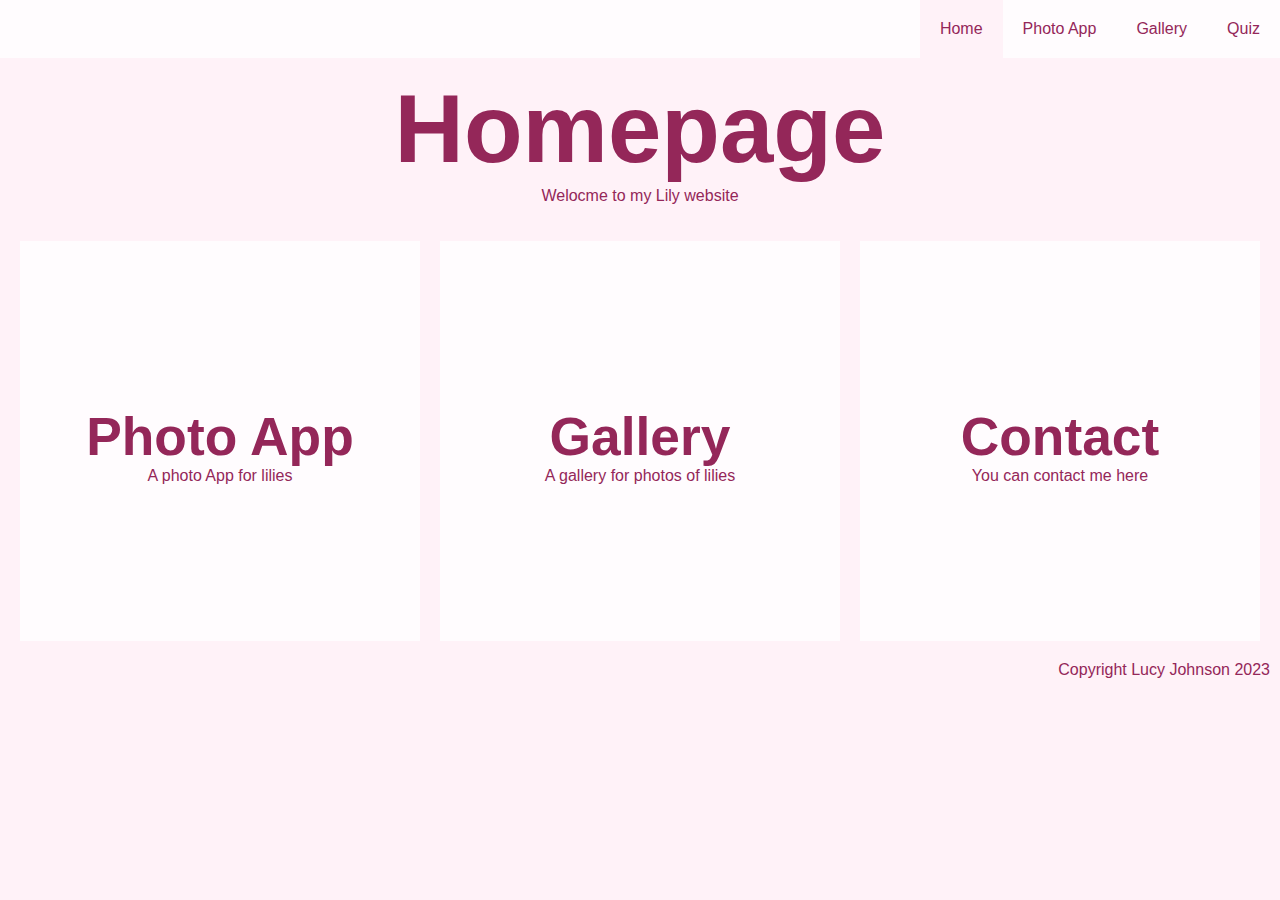
<file: index.html>
<!DOCTYPE . html>

<html lang="en-gb">


    <head>

        <title>Homepage</title>
        <link rel="stylesheet" href="style.css">
        <link rel="icon" type="image/png" href="Lily Icon.png">
        <meta charset="UTF-8">
        <meta name="description" content="Lily Homepage">
        <meta author="Lucy Johnson">
        <meta keywords="lily, flower, homepage">
        <meta name="viewport" content="width=device-width, initial-scale=1.0">
        <style>
            .grid-container{
                display: grid;
                grid-template-columns: 1fr 1fr 1fr;
                grid-template-rows: auto;
                height: 400px;
                background-color: #FFF2F8;
                padding: 20px;
                gap: 20px;
            }
            .grid-item1 {
                grid-column: 1 / span 1;
                background-color: #FFFCFE;
                padding: auto;
            }
            .grid-item2 {
                grid-column: 2 / span 1;
                background-color: #FFFCFE;
                padding: auto;
            }
            .grid-item3 {
                grid-column: 3 / span 1;
                background-color: #FFFCFE;
                padding: auto;
            }
            h2{
                font-size: 40pt;
                margin-bottom: 0px;
            }
            p{
                margin-top: 0px;
            }
            .centre{
                margin: 0;
                text-align: center;
                position: relative;
                top: 40%;
                -ms-transform: translateY(-50%);
                transform: translateY(-50%);
            }
        </style>

    </head>



    <body>

        <header>

            <nav>

                <ul>
                
                    <li><a href="quiz.html">Quiz</a></li>
                    <li><a href="gallery.html">Gallery</a></li>
                    <li><a href="photo app.html">Photo App</a></li>
                    <li><a href="index.html" id="active">Home</a></li>
                
                </ul>

            </nav>

        </header>
        
        <h1>Homepage</h1>
        <p>Welocme to my Lily website</p>

        <main>

            <div class="grid-container">

                <div class="grid-item1">

                    <div class="centre">

                        <h2>Photo App</h2>
                        <p>A photo App for lilies</p>

                    </div>

                </div>

                <div class="grid-item2">

                    <div class="centre">
                        <h2>Gallery</h2>
                        <p>A gallery for photos of lilies</p>

                    </div>
                
                </div>

                <div class="grid-item3">

                    <div class="centre">
                    
                        <h2>Contact</h2>
                        <p>You can contact me here</p>
                    
                    </div>

            </div>

        </main>

        <footer> Copyright Lucy Johnson 2023</footer>
        
    </body>
</html>
</file>
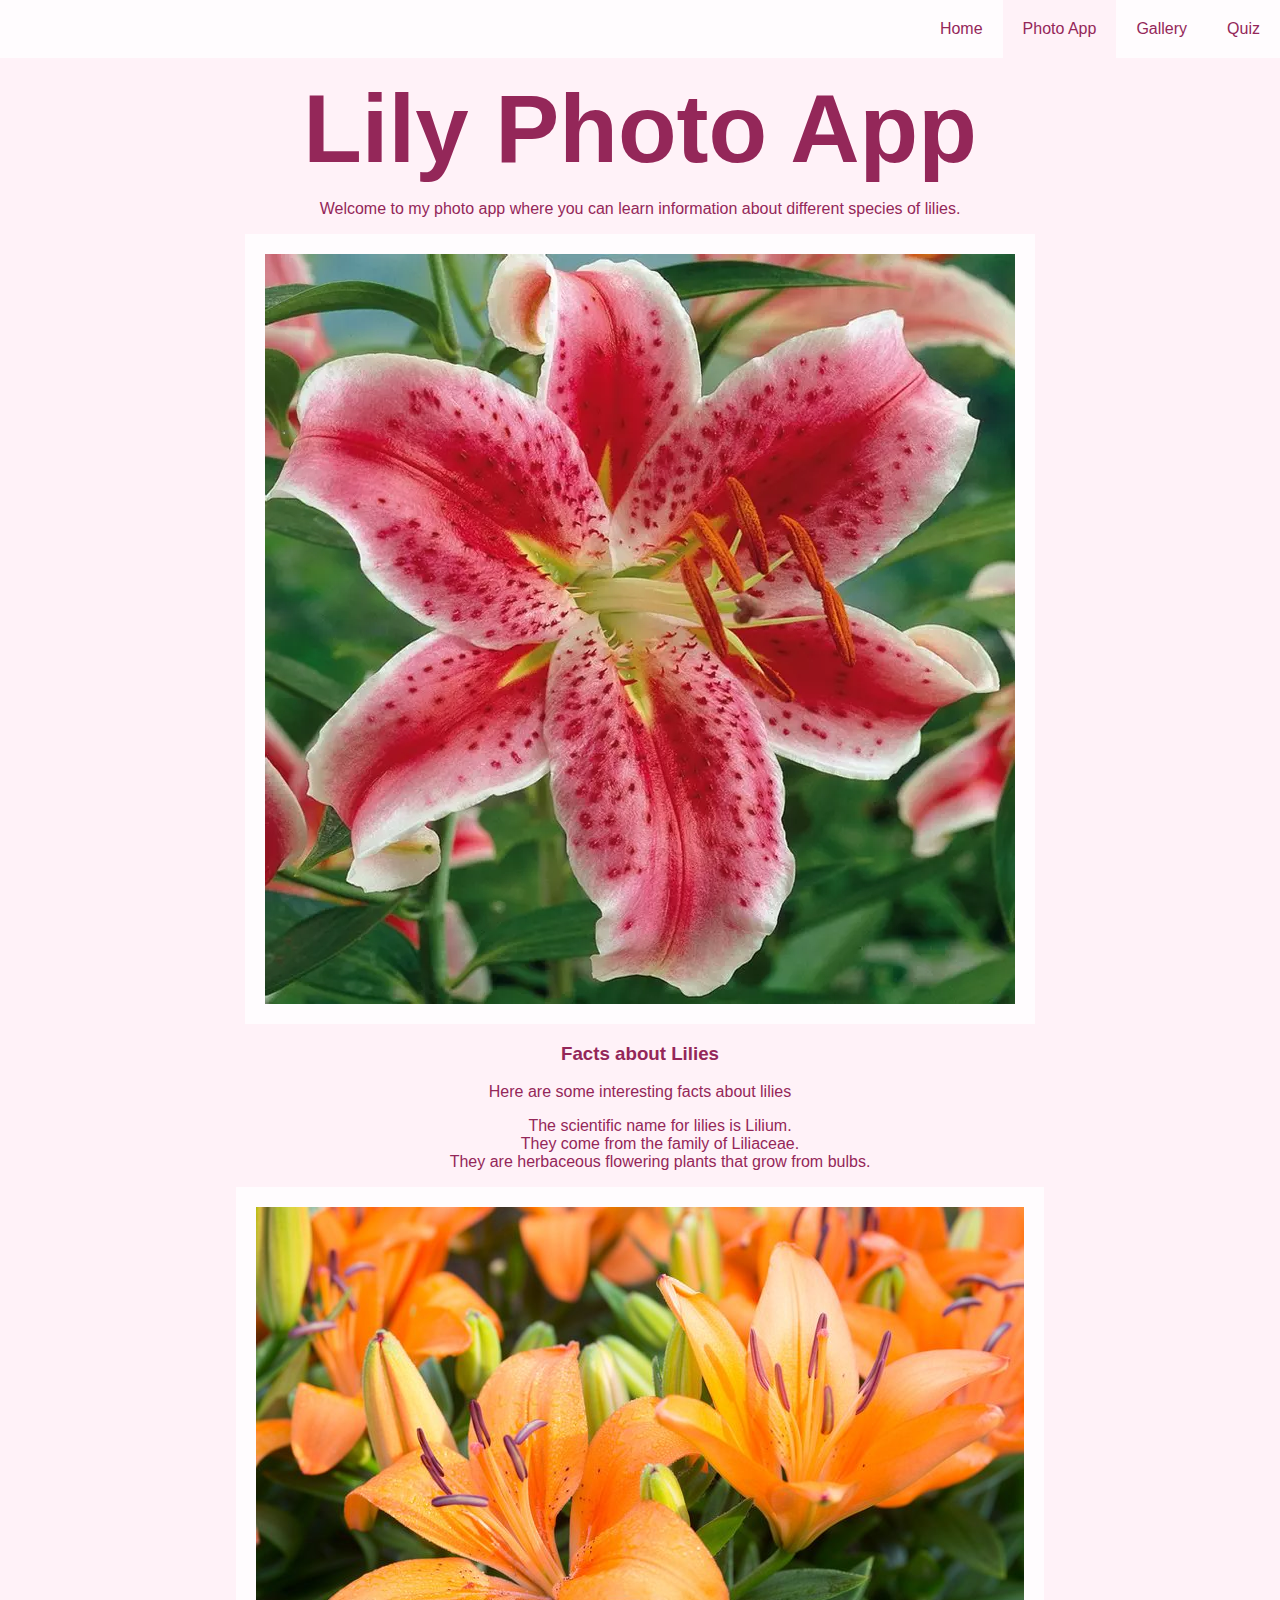
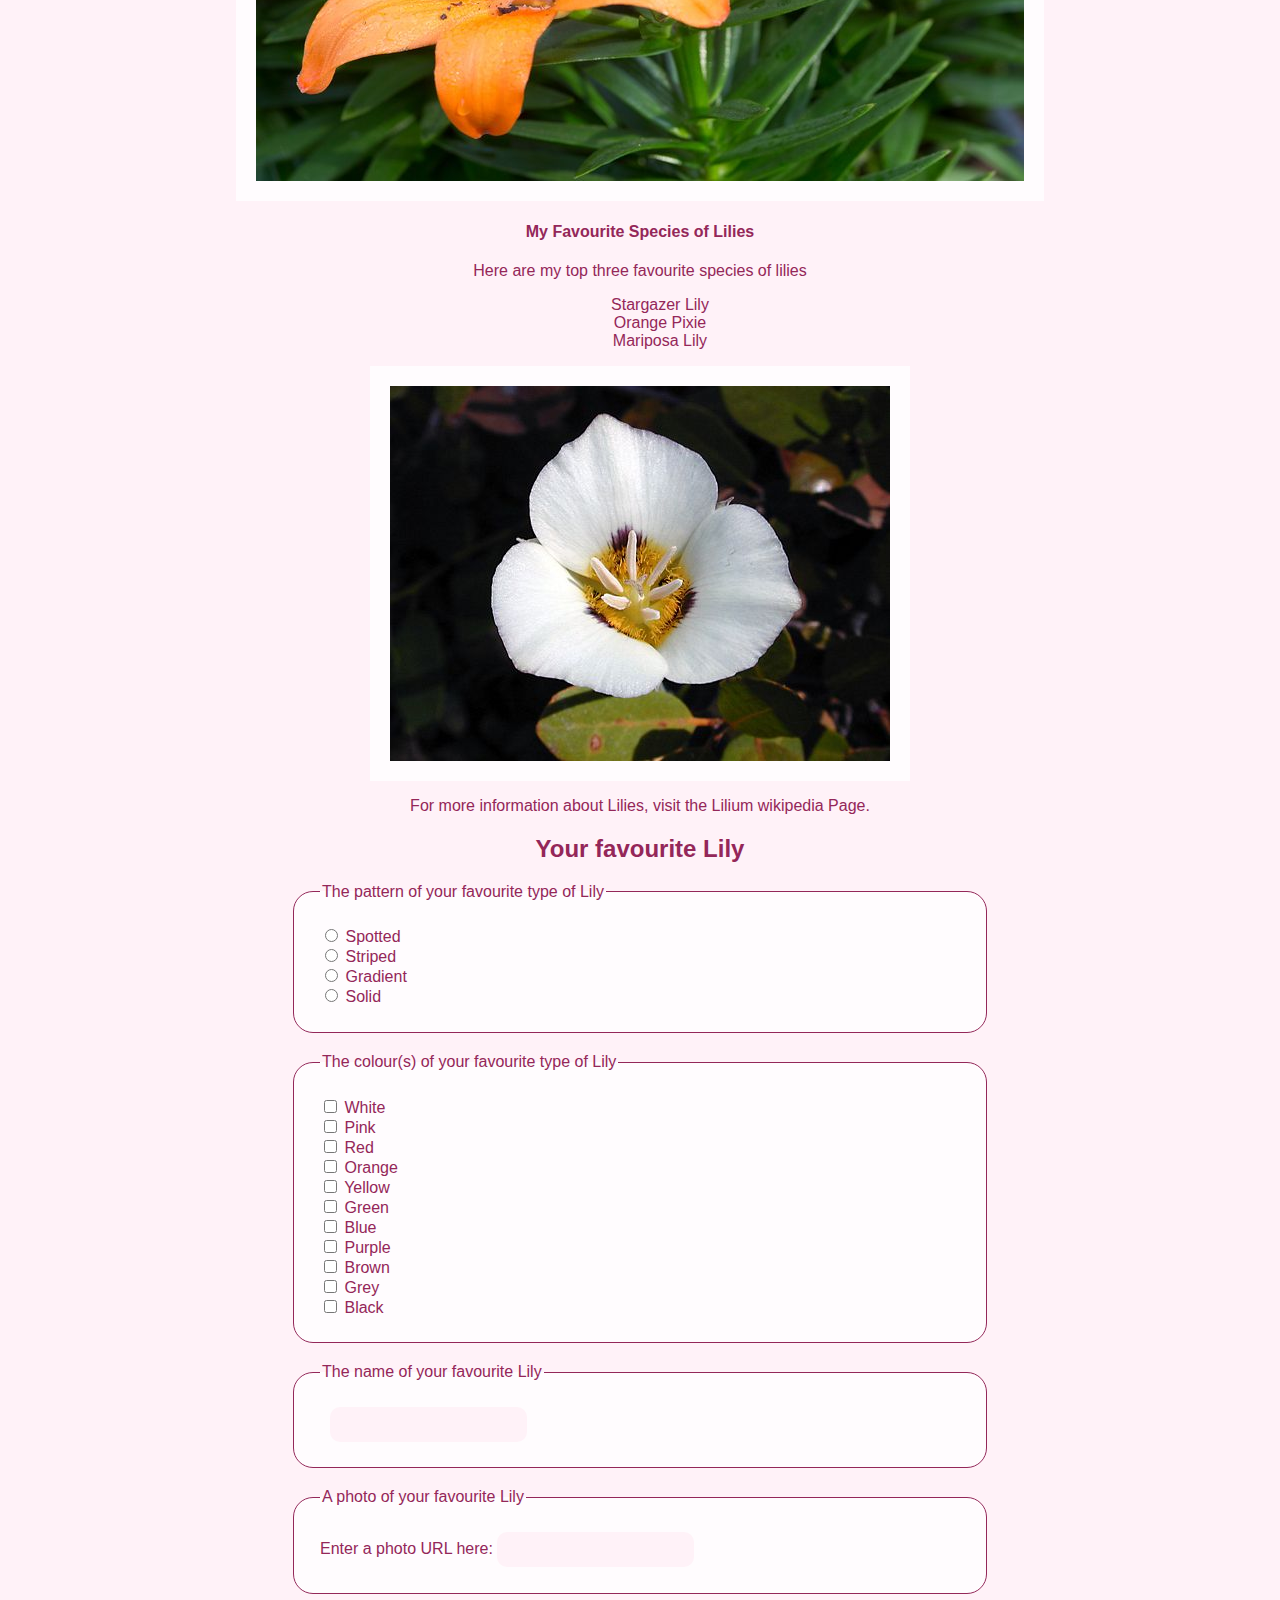
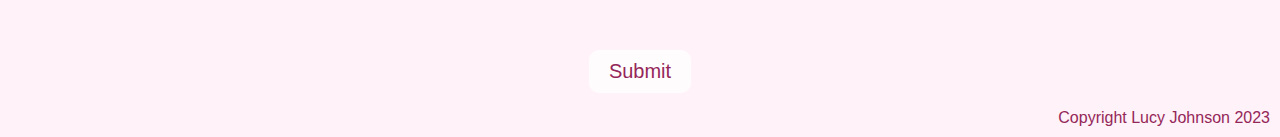
<file: photo app.html>
<!DOCTYPE . html>

<html lang="en-gb">



    <head>

        <title>Lily Photo App</title>
        <link rel="stylesheet" href="style.css">
        <link rel="icon" type="image/png" href="Lily Icon.png">
        <meta charset="UTF-8">
        <meta name="description" content="Lily Photo App">
        <meta author="Lucy Johnson">
        <meta keywords="lily, flower, photo app">
        <meta name="viewport" content="width=device-width, initial-scale=1.0">

    </head>



    <body>

        
        <header>

            <nav>

                <ul>
                    <li><a href="quiz.html">Quiz</a></li>
                    <li><a href="gallery.html">Gallery</a></li>
                    <li><a href="photo app.html" id="active">Photo App</a></li>
                    <li><a href="index.html">Home</a></li>
                </ul>

            </nav>

            <div>

                <h1>Lily Photo App</h1>
                <p>Welcome to my photo app where you can learn information about different species of lilies.</p>

            </div>

        </header>


        <main>

            <section>

                <div class="container">

                    <img src="Stargazer Lily.jpg" alt="Image of a of a pink Stargazer Lily">

                </div>
                

                <div id="facts">

                    <h3>Facts about Lilies</h3>
                    <p>Here are some interesting facts about lilies</p>
                    <ul>
                        <li>The scientific name for lilies is Lilium.</li>
                        <li>They come from the family of Liliaceae.</li>
                        <li>They are herbaceous flowering plants that grow from bulbs.</li>
                    </ul>

                </div>

            </section>


            <section>
                
                <div class="container">

                    <img src="Orange Pixie.jpg" alt="Image of an Orange Pixie">
                    
                </div>

                <div id="favourites">
                    <h4>My Favourite Species of Lilies</h4>
                    <p>Here are my top three favourite species of lilies</p>
                    <ol>
                        <li>Stargazer Lily</li>
                        <li>Orange Pixie</li>
                        <li>Mariposa Lily</li>
                    </ol>
                </div>
            
            </section>


            <section>
            
                <div class="container">

                    <img src="Mariposa Lily.jpg" alt="Image of a white Mariposa Lily">

                </div>

                <p>For more information about Lilies, visit the <a href="https://en.wikipedia.org/wiki/Lilium" class="wikiLink">Lilium wikipedia Page</a>.</p>
            
            </section> 

            <section>
                
                <h2>Your favourite Lily</h2>
                <form name="app" id="app">
                    <fieldset>
                        <legend>The pattern of your favourite type of Lily</legend>

                        <input id="spotted" type="radio" name="pattern" value="spotted">
                        <label for="spotted">Spotted</label>

                        <br>

                        <input id="striped" type="radio" name="pattern" value="striped">
                        <label for="striped">Striped</label>

                        <br>

                        <input id="gradient" type="radio" name="pattern" value="gradient">
                        <label for="gradient">Gradient</label>
                    
                        <br>
                    
                        <input id="solid" type="radio" name="pattern" value="solid">
                        <label for="solid">Solid</label>
                    

                    </fieldset>


                    <fieldset>
                        <legend>The colour(s) of your favourite type of Lily</legend>

                        <input id="white" type="checkbox" name="colour" value="white">
                        <label for="white">White</label>

                        <br>

                        <input id="pink" type="checkbox" name="colour" value="pink">
                        <label for="pink">Pink</label>

                        <br>

                        <input id="red" type="checkbox" name="colour" value="red">
                        <label for="red">Red</label>

                        <br>
            
                        <input id="orange" type="checkbox" name="colour" value="orange">
                        <label for="orange">Orange</label>

                        <br>

                        <input id="yellow" type="checkbox" name="colour" value="yellow">
                        <label for="yellow">Yellow</label>

                        <br>

                        <input id="green" type="checkbox" name="colour" value="green">
                        <label for="green">Green</label>

                        <br>

                        <input id="blue" type="checkbox" name="colour" value="blue">
                        <label for="blue">Blue</label>
                    
                        <br>

                        <input id="purple" type="checkbox" name="colour" value="purple">
                        <label for="purple">Purple</label>

                        <br>

                        <input id="brown" type="checkbox" name="colour" value="brown">
                        <label for="brown">Brown</label>

                        <br>

                        <input id="grey" type="checkbox" name="colour" value="grey">
                        <label for="grey">Grey</label>

                        <br>

                        <input id="black" type="checkbox" name="colour" value="black">
                        <label for="black">Black</label>

                    </fieldset>

                    <fieldset>
                        <legend>The name of your favourite Lily</legend>
                        <input class="typebox" id="name"type="text" name="type">
                    </fieldset>

                    <fieldset>
                        <legend>A photo of your favourite Lily</legend>
                        <label for="url">Enter a photo URL here: </label>
                        <input class="typebox" id="url" type="text" name="photourl">
                    </fieldset>

                    <br>
                    <br>

                    <input id="button" type="button" value="Submit" onclick="saveFile()">

                </form>

            </section>

        </main>

        <footer> Copyright Lucy Johnson 2023</footer>

    </body>


</html>



<script>
    let saveFile = () => {

        //This is setting the checkboxes as an array
        var form = document.getElementById('app');
        var myArray = [];
            form.querySelectorAll('input').forEach(function (input) {
                if(input.type === 'checkbox'  && input.checked) {
                    myArray.push(input.value)
                }
            })

        form = document.forms.app.elements;
        const pattern = form.pattern.value;
        const colour = myArray;
        const type = form.type.value
        const link = form.photourl.value;
        
        // This variable stores all the data.
        let data = 
        '\r Pattern: ' + pattern + ' \r\n ' + 
            'Colour: ' + colour + ' \r\n ' + 'Type: ' + type + ' \r\n ' +
            'Link: ' + link 
        
        // Convert the text to BLOB.
        const textToBLOB = new Blob([data], { type: 'text/plain' });
        const sFileName = "filename";	   // The file to save the data.

        let newLink = document.createElement("a");
        newLink.download = sFileName;
        newLink.innerHTML = "Download File:";

        if (window.webkitURL != null) {
            newLink.href = window.webkitURL.createObjectURL(textToBLOB);
        }
        else {
            newLink.href = window.URL.createObjectURL(textToBLOB);
            newLink.style.display = "none";
            document.body.appendChild(newLink);
        }

        newLink.click(); 
    }
</script>
</file>
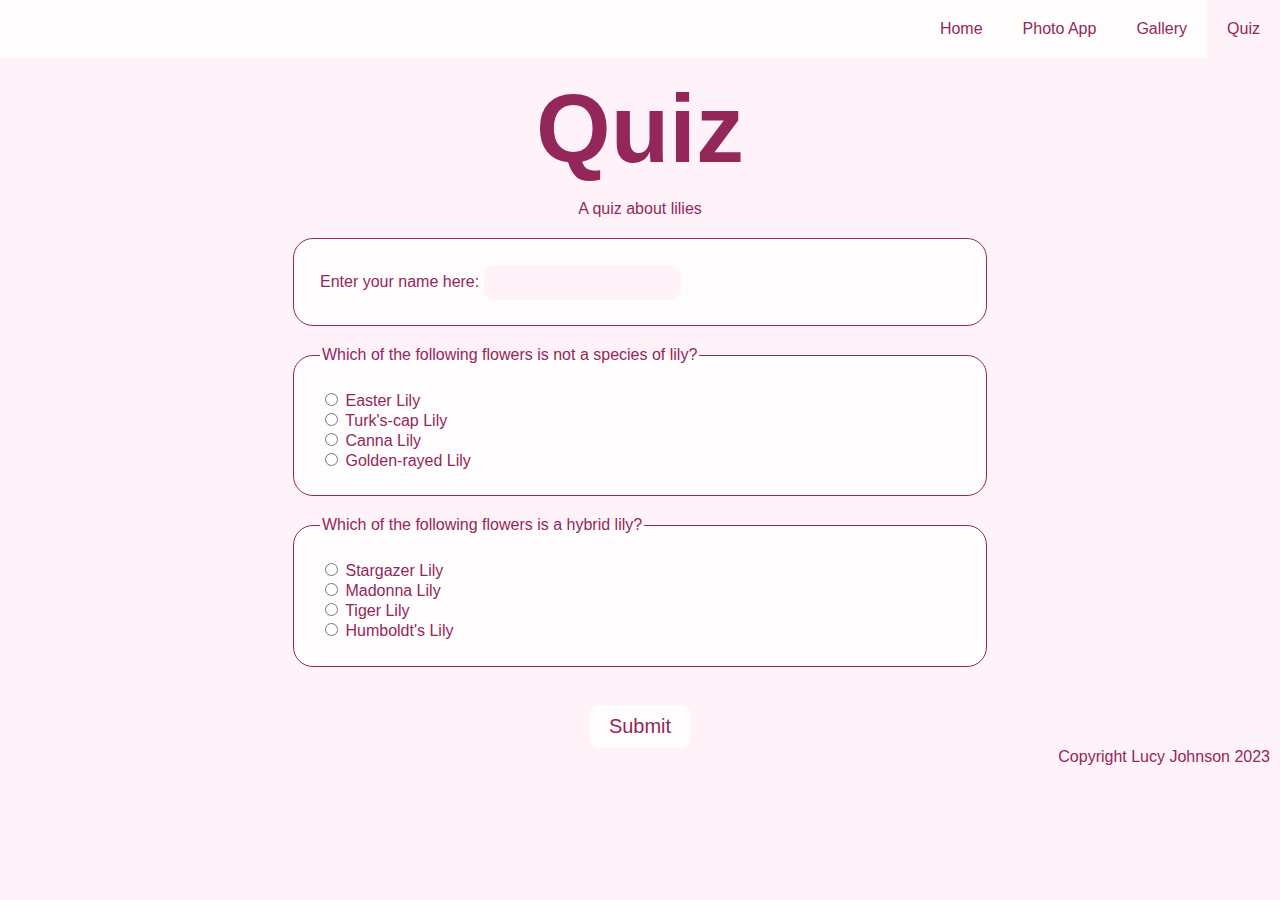
<file: quiz.html>
<!DOCTYPE html>
<html>

    <head>

        <title>Lily Quiz</title>
        <script src="script.js"></script>
        <link rel="stylesheet" href="style.css">
        <link rel="icon" type="image/png" href="Lily Icon.png">
        <meta charset="UTF-8">
        <meta name="description" content="Lily Quiz">
        <meta author="Lucy Johnson">
        <meta keywords="lily, flower, quiz">
        <meta name="viewport" content="width=device-width, initial-scale=1.0">

    </head>

    <body>
        <header>

            <nav>

                <ul>
                    <li><a href="quiz.html" id="active">Quiz</a></li>
                    <li><a href="gallery.html">Gallery</a></li>
                    <li><a href="photo app.html">Photo App</a></li>
                    <li><a href="index.html">Home</a></li>
                </ul>

            </nav>

        <h1>Quiz</h1>
        <p>A quiz about lilies</p>

        </header>

        <main>

            <div>
                <form name="Quiz">

                    <fieldset>
                    
                        <label for="personsName">Enter your name here: </label>
                        <input class="typebox" id="personsName" type="text" name="personsName">

                    </fieldset>

                    <fieldset>

                        <legend>Which of the following flowers is not a species of lily?</legend>

                        <input id="easterLily" type="radio" name="species" value="easterLily">
                        <label for="easterLily">Easter Lily</label>

                        <br>

                        <input id="turksCapLily" type="radio" name="species" value="turksCapLily">
                        <label for="turksCapLily">Turk's-cap Lily</label>

                        <br>

                        <input id="cannaLily" type="radio" name="species" value="cannaLily">
                        <label for="cannaLily">Canna Lily</label><!--answer-->
                    
                        <br>
                    
                        <input id="goldenRayedLily" type="radio" name="species" value="goldenRayedLily">
                        <label for="goldenRayedLily">Golden-rayed Lily</label>
                    
                    </fieldset>

                    <fieldset>

                        <legend>Which of the following flowers is a hybrid lily?</legend>

                        <input id="stargazerLily" type="radio" name="hybrid" value="stargazerLily">
                        <label for="stargazerLily">Stargazer Lily</label><!--answer-->

                        <br>

                        <input id="madonnaLily" type="radio" name="hybrid" value="madonnaLily">
                        <label for="madonnaLily">Madonna Lily</label>

                        <br>

                        <input id="tigerLily" type="radio" name="hybrid" value="tigerLily">
                        <label for="tigerLily">Tiger Lily</label>
                    
                        <br>
                    
                        <input id="humboldtsLily" type="radio" name="hybrid" value="humboldtsLily">
                        <label for="humboldtsLily">Humboldt's Lily</label>
                    
                    </fieldset>

                </form>
            </div>

            <br>

            <input id="button" type="button" value="Submit" onclick="checkAnswers()">

        </main>

        <footer> Copyright Lucy Johnson 2023</footer>

    </body>

</html>
</file>
<file: style.css>
body{
    background-color:#FFF2F8;
    color:#942759;
    font-family:'Trebuchet MS', 'Lucida Sans Unicode', 'Lucida Grande', 'Lucida Sans', Arial, sans-serif;
    margin-top: 00px;
    padding-top: 0px;
    margin-left: 0px;
    margin-right: 0px;
}

h1{
    font-size:600%;
    text-align:center;
    margin-top: 0px;
    margin-bottom: 3px;
}

p, h2, h3, h4, ul, ol{
    text-align:center;
}

fieldset{
    background-color:#FFFCFE;
    max-width: 50%;
    padding:2%;
    border-style:solid;
    border-width: 1px;
    border-color:#942759;
    border-radius:20px;
    margin-top:20px;
    margin-left:auto;
    margin-right: auto;
    margin-bottom: 20px;
}

ul, ol{
    list-style-type: none;
}

img {
    display: block;
    background-color: #FFFCFE;
    max-width: 100%;
    height: auto;
    padding: 20px;
    margin:auto;
}

.typebox{
    background-color:#FFF2F8;
    color:#942759;
    padding:10px;
    border-style:solid;
    border-width:0px;
    border-radius:10px;
}

#name{
    margin-left: 10px;
    max-width: 700px;
}

.flex-container{
    display:flex;
    flex-direction: row;
    flex-wrap: wrap;
    justify-content: space-evenly;
    align-items: center;
    align-content: space-around;
    padding:10px;
}

.flex-container img{
    height:200px;
    padding:20px;
    margin:15px;
    background-color: #FFFCFE;
}

nav ul{
    background-color: #FFFCFE;
    overflow: hidden;
    list-style-type: none;
    margin-top: 0px;
    margin-left: 0px;

}

nav a{
    float: right;
    display: block;
    color: #942759;
    text-align: center;
    padding: 20px;
    text-decoration: none;
}

nav a:hover{
    background-color: #ffdeed;
}

#active{
    background-color: #FFF2F8;
}

#button{
    display: flex;
    max-width:800px;
    border:none;
    border-radius: 10px;
    background-color: #FFFCFE;
    font-size: 15pt;
    color: #942759;
    padding-top: 10px;
    padding-left:20px;
    padding-right:20px;
    padding-bottom:10px;
    margin-left:auto;
    margin-right:auto;

}

#button:hover{
    background-color: #ffdeed;
}

footer{
    text-align: right;
    margin-right: 10px;
    margin-bottom: 10px;
}

.wikiLink{
    color:#942759;
    text-decoration: none;
}

.wikiLink:visited{
    color: #450824;
    text-decoration: none;
}

.wikiLink:hover{
    color:#e8b2cb;
    text-decoration: none;
}
</file>
